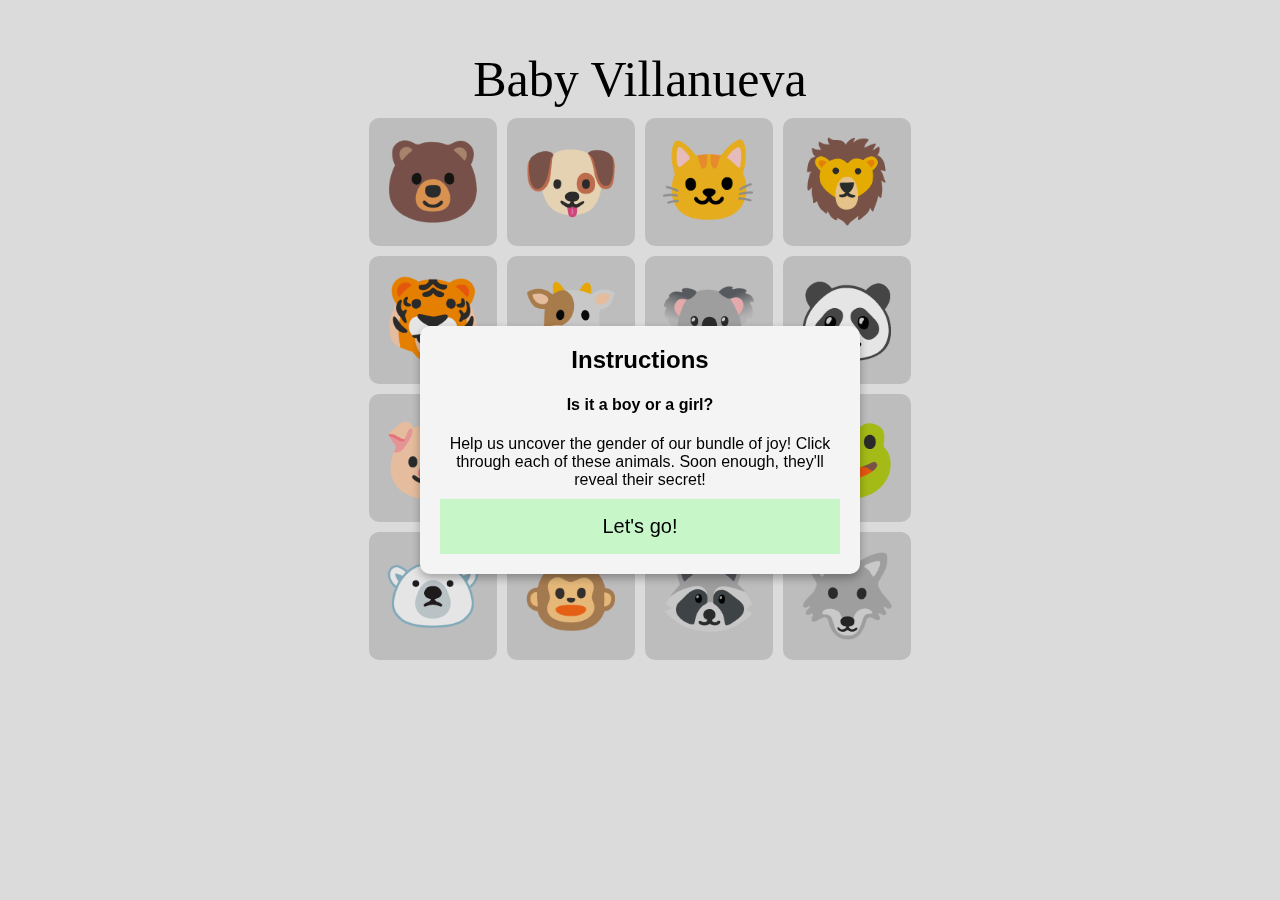
<file: index.html>
<!DOCTYPE html>
<html lang="en">
    <head>
        <meta charset="UTF-8">
        <meta name="viewport" content="width=device-width, initial-scale=1.0">
        <title>Baby Villanueva Gender Reveal Game</title>
        <link rel="stylesheet" href="styles.css" />
        <link rel="stylesheet" href="https://cdnjs.cloudflare.com/ajax/libs/font-awesome/4.7.0/css/font-awesome.min.css">
    </head>
    <body>
        <p class="cursive-text" id="top-title">Baby Villanueva</p>

        <div class="grid"></div>

        <!-- Instructions Dialog -->
        <div class="dialog-overlay" id="instructions">
            <div class="dialog-box" id="instructionsBox">
                <h2>Instructions</h2>
                <h4>Is it a boy or a girl?</h4>
                <div>Help us uncover the gender of our bundle of joy! Click through each of these animals. Soon enough, they'll reveal their secret!</div>
                <button class="close-btn" onclick="closeInstructions()">
                    Let's go!
                </button>
            </div>
        </div>

        <!-- Hidden Dialog for Gender Reveal -->
        <div class="dialog-overlay" id="dialog">
            <div class="dialog-box" id="dialogBox">
                <h2>It's a</h2>
                <div class="cursive-text" id="genderText">Girl!</div>
                <h3>Coming July 2025!</h3>
            </div>
        </div>

        <script type="text/javascript" src="script.js"></script>
    </body>
</html>
</file>
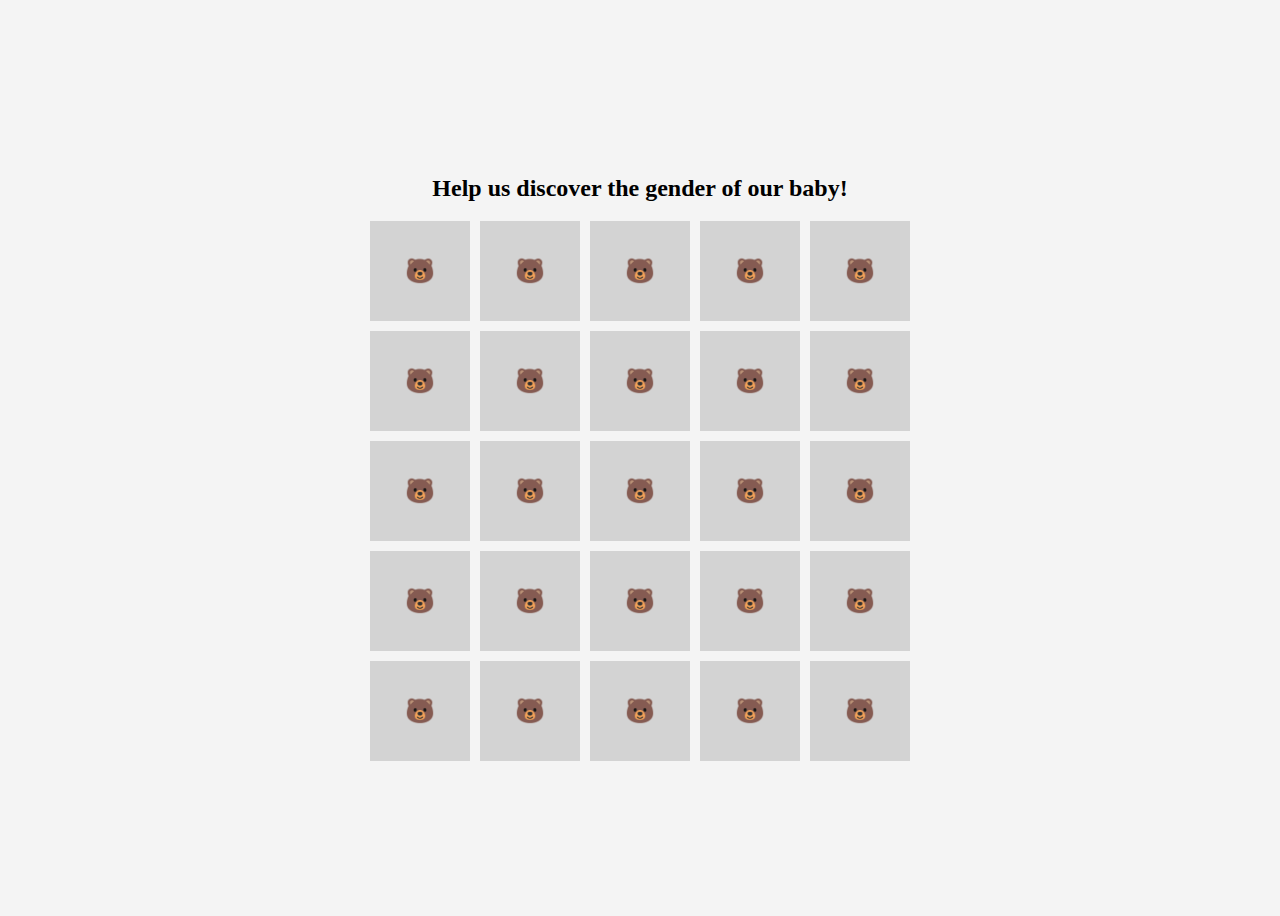
<file: genderreveal.html>
<!DOCTYPE html>
<html lang="en">
<head>
    <meta charset="UTF-8">
    <meta name="viewport" content="width=device-width, initial-scale=1.0">
    <title>Baby Villanueva Gender Reveal Game</title>
    <style>
        body {
            display: flex;
            justify-content: center;
            align-items: center;
            height: 100vh;
            background-color: #f4f4f4;
            flex-direction: column;
        }
        .grid {
            display: grid;
            grid-template-columns: repeat(5, 100px);
            grid-template-rows: repeat(, 100px);
            gap: 10px;
        }
        .card {
            width: 100px;
            height: 100px;
            background-color: lightgray;
            display: flex;
            justify-content: center;
            align-items: center;
            font-size: 24px;
            cursor: pointer;
            transition: background 0.3s ease;
        }
        .card.clicked {
            background-color: #00ff0d50;
        }
        .reveal {
            background-color: lightblue !important; /* Change to blue for boy */
        }
        .hidden {
            display: none;
        }
    </style>
</head>
<body>

    <h2>Help us discover the gender of our baby!</h2>
    <div class="grid"></div>
    <p id="message" class="hidden">It's a <span id="genderText">girl!</span> 🎉</p>

    <script>
        const grid = document.querySelector(".grid");
        const message = document.getElementById("message");
        const genderText = document.getElementById("genderText");
        const totalCards = 25;
        let clickCount = 0;
        const revealAfter = Math.floor(Math.random() * (totalCards - 5)) + 5; // Random clicks before reveal

        // Gender selection (Modify "pink" to "blue" if needed)
        const genderColor = "blue"; // Change to "blue" for a boy
        genderText.textContent = genderColor === "pink" ? "girl!" : "boy!";
        
        for (let i = 0; i < totalCards; i++) {
            const card = document.createElement("div");
            card.classList.add("card");
            card.textContent = "🐻"; // Bear emoji
            card.addEventListener("click", function() {
                if (!card.classList.contains("clicked")) {
                    card.classList.add("clicked");
                    clickCount++;
                    
                    if (clickCount >= revealAfter) {
                        document.querySelectorAll(".card").forEach(c => {
                            c.classList.add("reveal");
                        });
                        message.classList.remove("hidden");
                    }
                }
            });
            grid.appendChild(card);
        }
    </script>

</body>
</html>
</file>
<file: styles.css>
body {
    display: flex;
    flex-direction: column;
    justify-content: center;
    align-items: center;
    /* height: 100vh; */
    background-color: #f4f4f4;
    margin: 0;
    font-family: Verdana, sans-serif;
}

.grid {
    display: grid;
    grid-template-columns: repeat(4, 1fr); /* Always 4 columns */
    grid-template-rows: repeat(4, auto);
    gap: 10px;
    max-width: 90vw;
}

.card {
    width: min(20vw, 100px); /* Default: Scales well on mobile */
    height: min(20vw, 100px);
    font-size: min(15vw, 65px);
    background-color: lightgray;
    display: flex;
    justify-content: center;
    align-items: center;
    cursor: pointer;
    transition: background 0.3s ease;
    border-radius: 10px;
    min-width: 80px;
    min-height: 80px;
}

.card.clicked {
    background-color: #00ff0d50;
}

.reveal {
    background-color: pink !important; /* Change to blue for boy */
}

#top-title {
    font-size: clamp(48px, 5vw, 50px);
    text-align: center;
    margin-bottom: 10px;
}

#genderText {
    font-size: 100px;
}

.cursive-text {
    font-family: 'Brush Script MT', cursive;
}

/* Popup Dialog Styling */
.dialog-overlay {
    position: fixed;
    top: 0;
    left: 0;
    width: 100%;
    height: 100%;
    background: rgba(0, 0, 0, 0.1);
    display: none;
    justify-content: center;
    align-items: center;
    opacity: 0;
    transition: opacity 0.4s ease-in-out;
}

.dialog-box {
    background-color: #f4f4f4;
    width: min(90%, 400px);
    padding: 20px;
    border-radius: 10px;
    text-align: center;
    box-shadow: 0px 4px 10px rgba(0, 0, 0, 0.3);
    transform: scale(0.8);
    opacity: 0;
    transition: transform 0.4s ease-in-out, opacity 0.4s ease-in-out;
}

.dialog-box h2 {
    margin: 0;
    font-size: 24px;
}

#instructionsBox {
    margin: 20px;
}

/* Animation when showing the dialog */
.dialog-overlay.show {
    display: flex;
    opacity: 1;
}

.dialog-box.show {
    transform: scale(1);
    opacity: 1;
    animation: bounceIn 0.5s ease-out;
}

/* Close Button */
.close-btn {
    background-color: #00ff0d2f;
    border: none; /* Remove borders */
    color: black; /* White text */
    padding: 16px;
    font-size: 20px; 
    cursor: pointer; /* Mouse pointer on hover */
    margin-top: 10px;
    width: 100%;
    transition-duration: 0.4s;
}

.close-btn:hover {
    background-color: #00ff0d50;
}

.close-btn:active {
    background-color: #00ff0d50;
    width: 95%;
}

@keyframes bounceIn {
    0% { transform: scale(0.8); opacity: 0; }
    50% { transform: scale(1.1); opacity: 1; }
    100% { transform: scale(1); }
}

@media screen and (min-width: 768px) {
    .grid {
        max-width: 60vw; /* Use more space on desktop */
    }

    .card {
        width: min(12vw, 150px); /* Make cards bigger */
        height: min(12vw, 150px);
        font-size: min(8vw, 60px); /* Bigger emoji */
    }
}

@media screen and (min-width: 1200px) {
    .grid {
        max-width: 50vw; /* Even bigger on large screens */
    }

    .card {
        width: min(10vw, 180px);
        height: min(10vw, 180px);
        font-size: min(7vw, 80px);
    }
}
</file>
